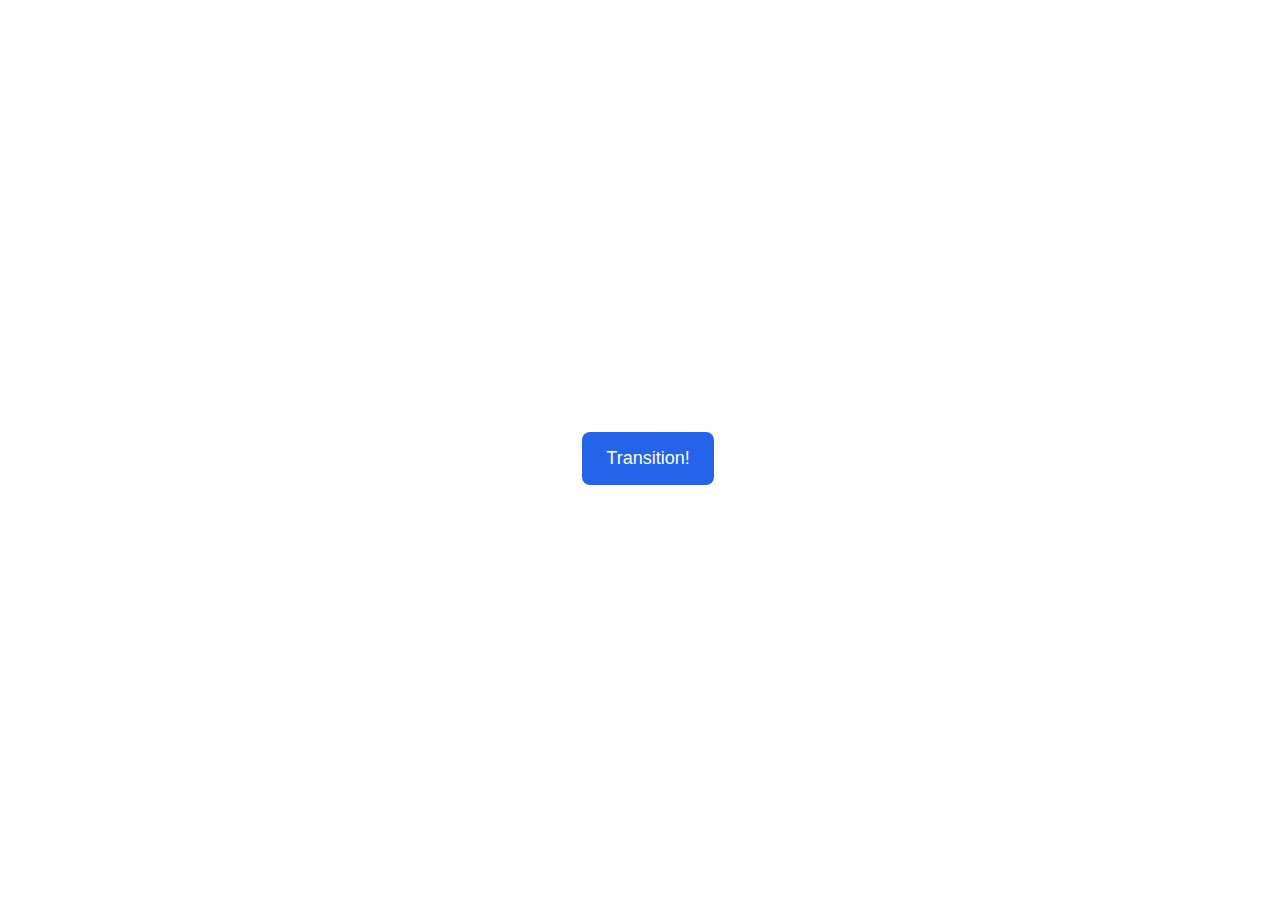
<file: animation/01-button-hover/index.html>
<!DOCTYPE html>
<html lang="en">

<head>
  <meta charset="UTF-8" />
  <meta http-equiv="X-UA-Compatible" content="IE=edge" />
  <meta name="viewport" content="width=device-width, initial-scale=1.0" />
  <title>Button Hover</title>
  <link rel="stylesheet" href="style.css" />
</head>

<body>
  <div id="transition-container">
    <button>Transition!</button>
  </div>
</body>

</html>
</file>
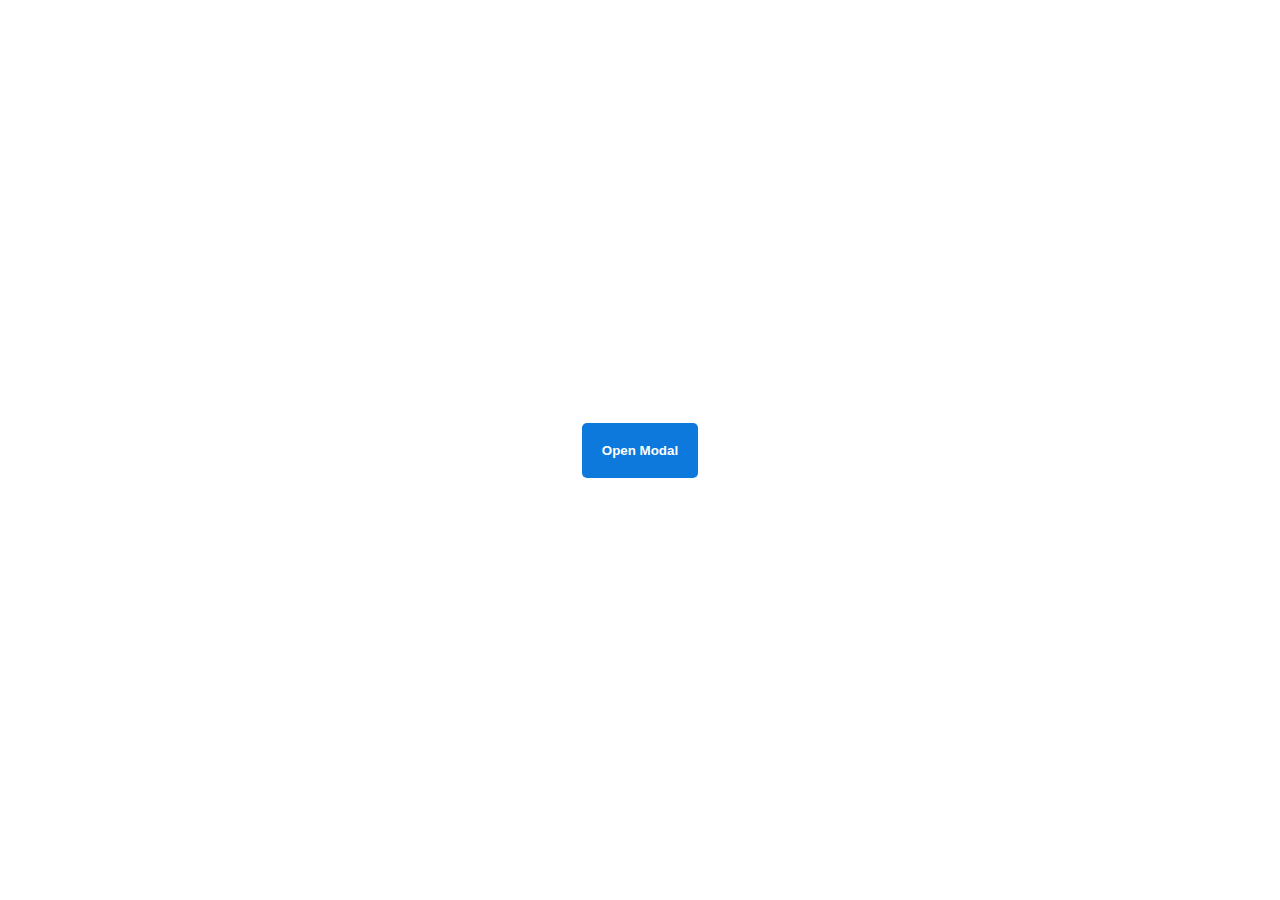
<file: animation/02-pop-up/index.html>
<!DOCTYPE html>
<html lang="en">

<head>
  <meta charset="UTF-8" />
  <meta http-equiv="X-UA-Compatible" content="IE=edge" />
  <meta name="viewport" content="width=device-width, initial-scale=1.0" />
  <title>Popup</title>
  <link rel="stylesheet" href="style.css" />
</head>

<body>
  <div class="backdrop"></div>
  <div class="popup-modal">
    <h1>Look at me!</h1>
    <p>I'm a pop up dialog!</p>
    <button id="close-modal">Close Modal</button>
  </div>
  <div class="button-container">
    <button id="trigger-modal">Open Modal</button>
  </div>
  <script src="script.js"></script>
</body>

</html>
</file>
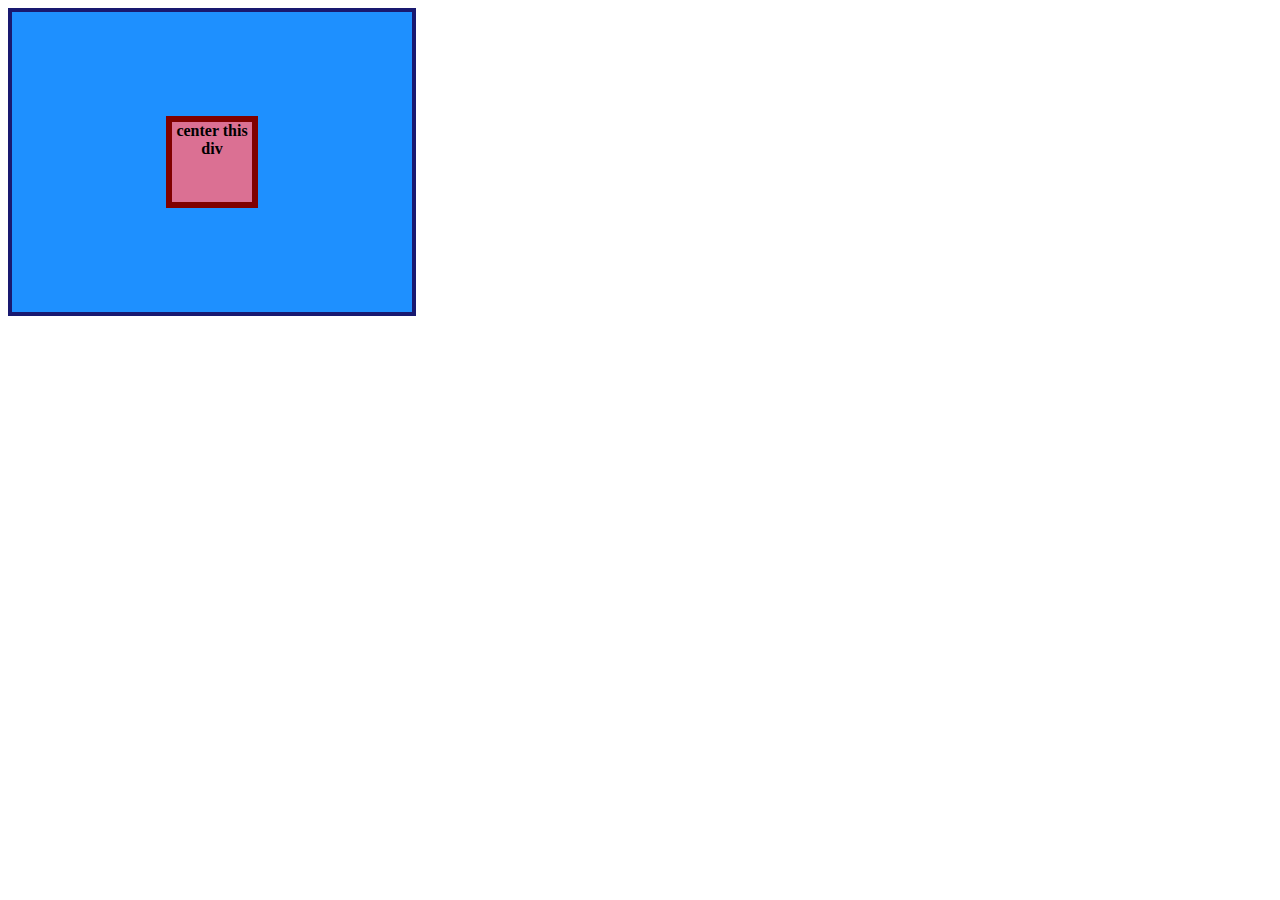
<file: flex/01-flex-center/index.html>
<!DOCTYPE html>
<html lang="en">

<head>
  <meta charset="UTF-8">
  <meta http-equiv="X-UA-Compatible" content="IE=edge">
  <meta name="viewport" content="width=device-width, initial-scale=1.0">
  <title>CENTER THIS DIV</title>
  <link rel="stylesheet" href="style.css">
</head>

<body>
  <div class="container">
    <div class="box">center this div</div>
  </div>
</body>

</html>
</file>
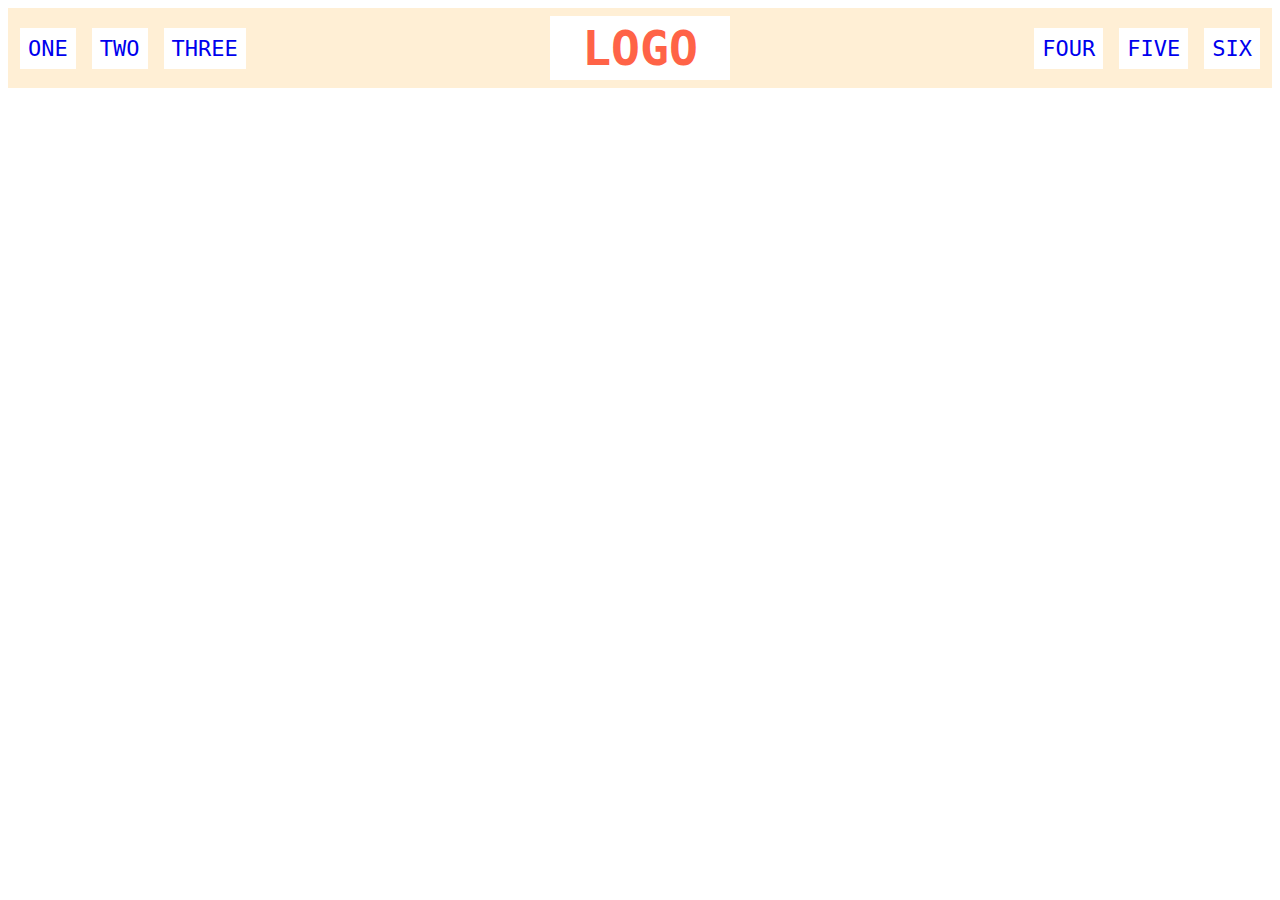
<file: flex/02-flex-header/index.html>
<!DOCTYPE html>
<html lang="en">

<head>
  <meta charset="UTF-8">
  <meta http-equiv="X-UA-Compatible" content="IE=edge">
  <meta name="viewport" content="width=device-width, initial-scale=1.0">
  <title>Flex Header</title>
  <link rel="stylesheet" href="style.css">
</head>

<body>
  <div class="header">
    <div class="left-links">
      <ul>
        <li><a href="#">ONE</a></li>
        <li><a href="#">TWO</a></li>
        <li><a href="#">THREE</a></li>
      </ul>
    </div>
    <div class="logo">LOGO</div>
    <div class="right-links">
      <ul>
        <li><a href="#">FOUR</a></li>
        <li><a href="#">FIVE</a></li>
        <li><a href="#">SIX</a></li>
      </ul>
    </div>
  </div>
</body>

</html>
</file>
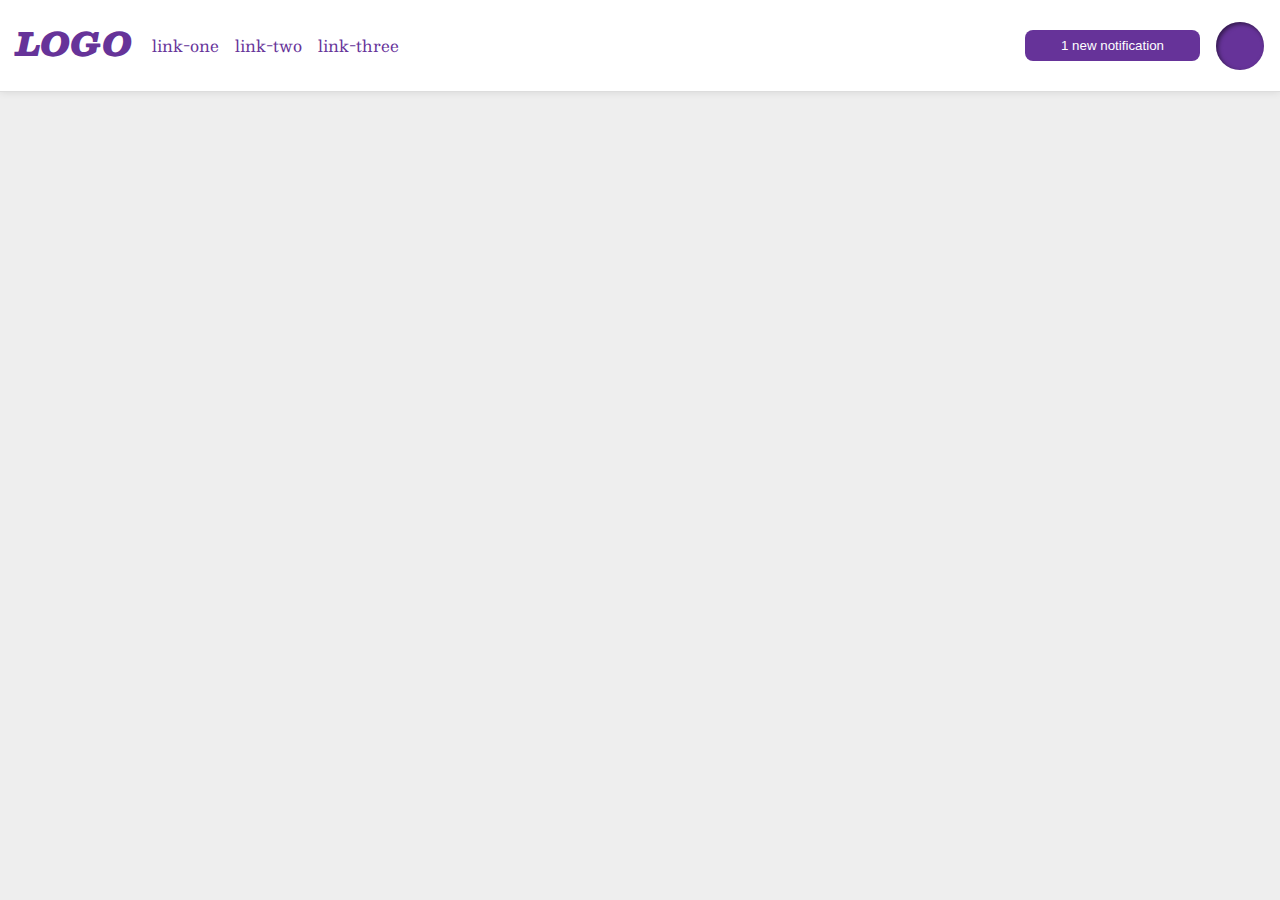
<file: flex/03-flex-header-2/index.html>
<!DOCTYPE html>
<html lang="en">

<head>
  <meta charset="UTF-8">
  <meta http-equiv="X-UA-Compatible" content="IE=edge">
  <meta name="viewport" content="width=device-width, initial-scale=1.0">
  <title>Flex Header 2</title>
  <link rel="stylesheet" href="style.css">
</head>

<body>
  <div class="header">
    <div class="left-container">
      <div class="logo">
        LOGO
      </div>
      <ul class="links">
        <li><a href="google.com">link-one</a></li>
        <li><a href="google.com">link-two</a></li>
        <li><a href="google.com">link-three</a></li>
      </ul>
    </div>
    <div class="right-container">
      <button class="notifications">
        1 new notification
      </button>
      <div class="profile-image"></div>
    </div>
  </div>
</body>

</html>
</file>
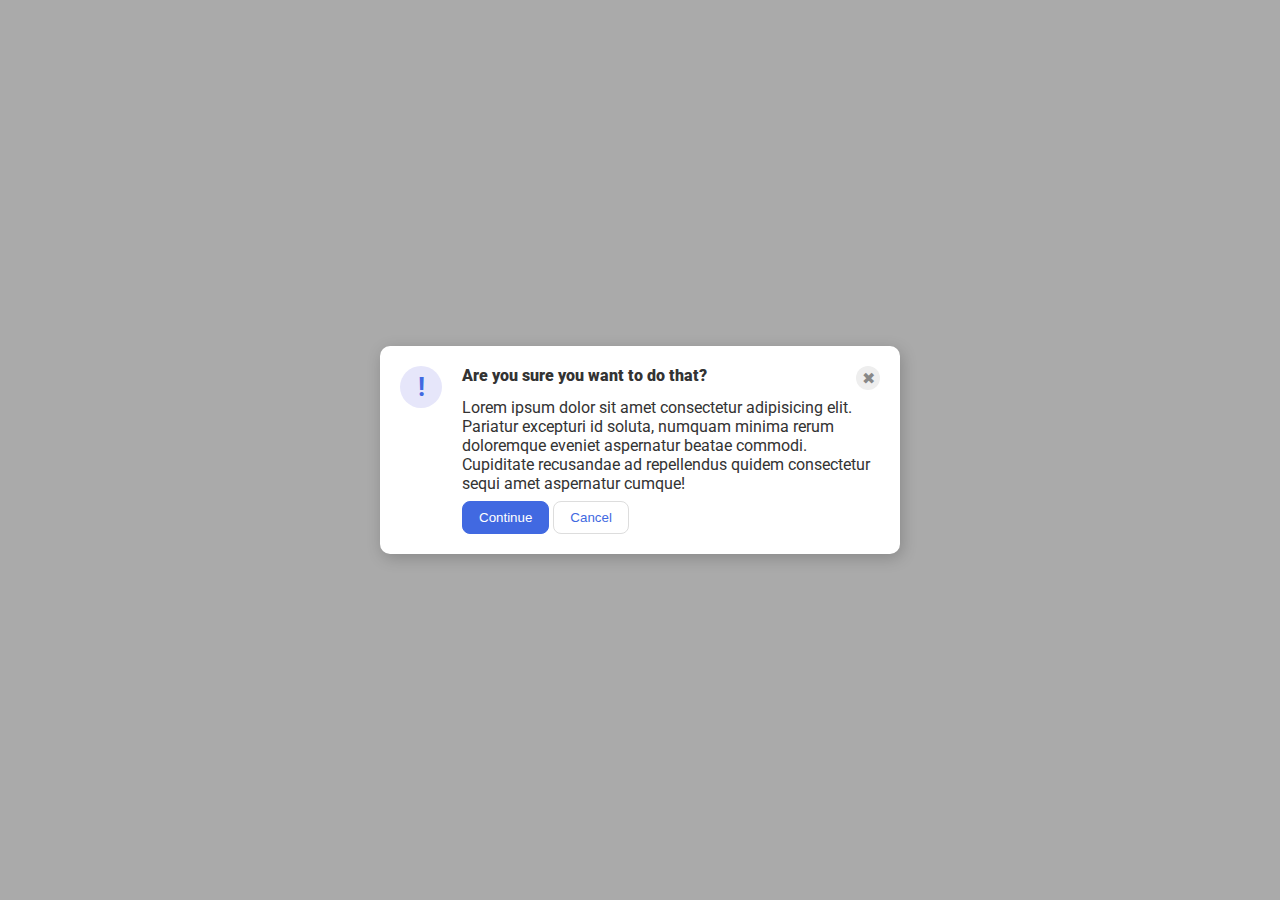
<file: flex/05-flex-modal/index.html>
<!DOCTYPE html>
<html lang="en">

<head>
  <meta charset="UTF-8">
  <meta http-equiv="X-UA-Compatible" content="IE=edge">
  <meta name="viewport" content="width=device-width, initial-scale=1.0">
  <link rel="stylesheet" href="style.css">
  <title>Modal</title>
</head>

<body>

  <div class="modal">

    <div class="icon">!</div>

    <div class="content">

      <div class="container">
        <div class="top">
          <div class="header">Are you sure you want to do that?</div>
          <div class="close-button">✖</div>
        </div>

        <div class="text">Lorem ipsum dolor sit amet consectetur adipisicing elit. Pariatur excepturi id soluta, numquam
          minima rerum doloremque eveniet aspernatur beatae commodi. Cupiditate recusandae ad repellendus quidem
          consectetur
          sequi amet aspernatur cumque!</div>

        <div class="buttons">
          <button class="continue">Continue</button>
          <button class="cancel">Cancel</button>
        </div>

      </div>

    </div>

  </div>
</body>

</html>
</file>
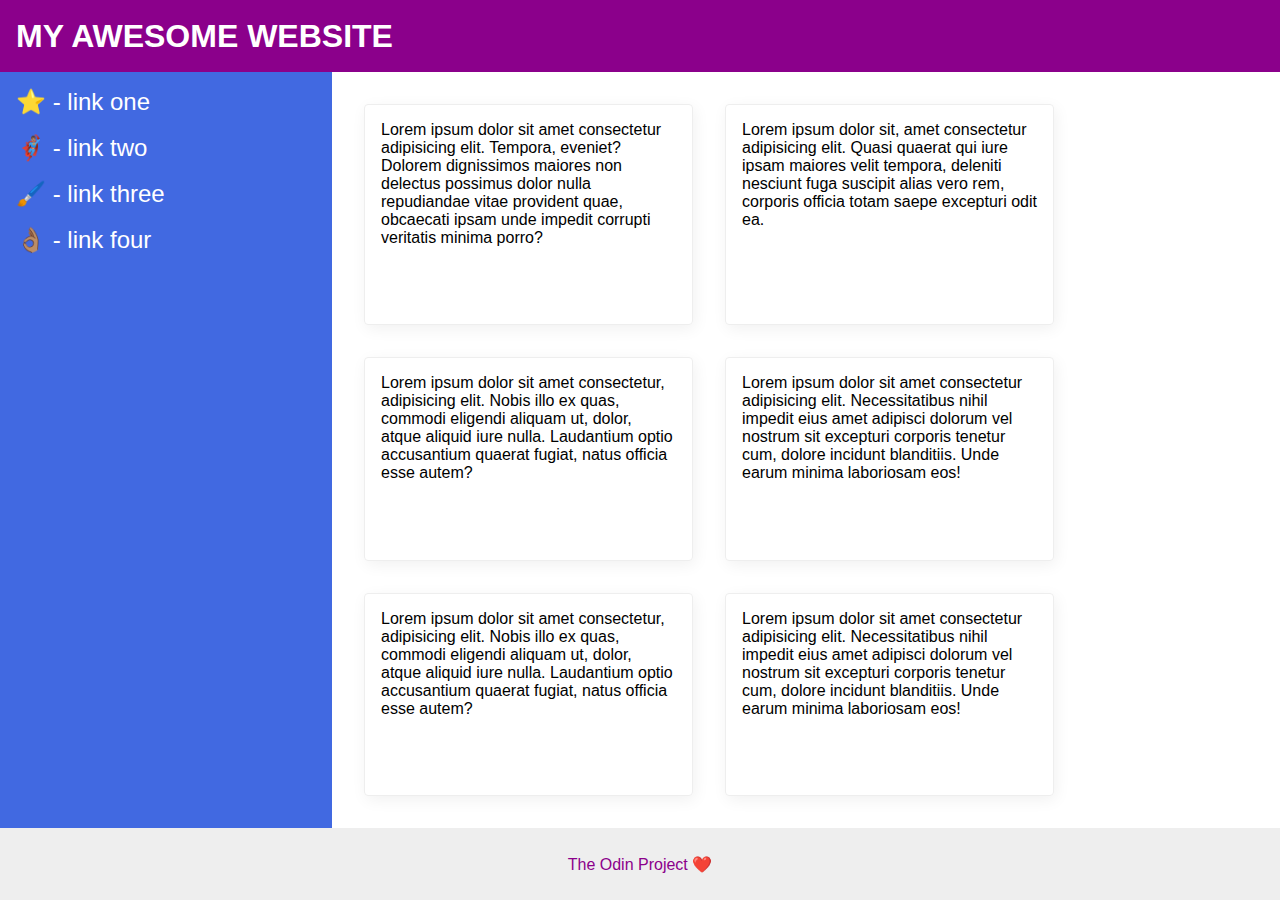
<file: flex/07-flex-layout-2/index.html>
<!DOCTYPE html>
<html lang="en">

<head>
  <meta charset="UTF-8">
  <meta http-equiv="X-UA-Compatible" content="IE=edge">
  <meta name="viewport" content="width=device-width, initial-scale=1.0">
  <title>The Holy Grail</title>
  <link rel="stylesheet" href="style.css">
</head>

<body>
  <div class="header">
    MY AWESOME WEBSITE
  </div>

  <div class="main-content">
    <div class="sidebar">
      <ul>
        <li><a href="#">⭐ - link one</a></li>
        <li><a href="#">🦸🏽‍♂️ - link two</a></li>
        <li><a href="#">🖌️ - link three</a></li>
        <li><a href="#">👌🏽 - link four</a></li>
      </ul>
    </div>

    <div class="card-container">
      <div class="card">Lorem ipsum dolor sit amet consectetur adipisicing elit. Tempora, eveniet? Dolorem dignissimos
        maiores non delectus possimus dolor nulla repudiandae vitae provident quae, obcaecati ipsam unde impedit
        corrupti
        veritatis minima porro?</div>
      <div class="card">Lorem ipsum dolor sit, amet consectetur adipisicing elit. Quasi quaerat qui iure ipsam maiores
        velit
        tempora, deleniti nesciunt fuga suscipit alias vero rem, corporis officia totam saepe excepturi odit ea.</div>
      <div class="card">Lorem ipsum dolor sit amet consectetur, adipisicing elit. Nobis illo ex quas, commodi eligendi
        aliquam ut, dolor, atque aliquid iure nulla. Laudantium optio accusantium quaerat fugiat, natus officia esse
        autem?
      </div>
      <div class="card">Lorem ipsum dolor sit amet consectetur adipisicing elit. Necessitatibus nihil impedit eius amet
        adipisci dolorum vel nostrum sit excepturi corporis tenetur cum, dolore incidunt blanditiis. Unde earum minima
        laboriosam eos!</div>
      <div class="card">Lorem ipsum dolor sit amet consectetur, adipisicing elit. Nobis illo ex quas, commodi eligendi
        aliquam ut, dolor, atque aliquid iure nulla. Laudantium optio accusantium quaerat fugiat, natus officia esse
        autem?
      </div>
      <div class="card">Lorem ipsum dolor sit amet consectetur adipisicing elit. Necessitatibus nihil impedit eius amet
        adipisci dolorum vel nostrum sit excepturi corporis tenetur cum, dolore incidunt blanditiis. Unde earum minima
        laboriosam eos!</div>
    </div>
  </div>

  <div class="footer">
    The Odin Project ❤️
  </div>
</body>

</html>
</file>
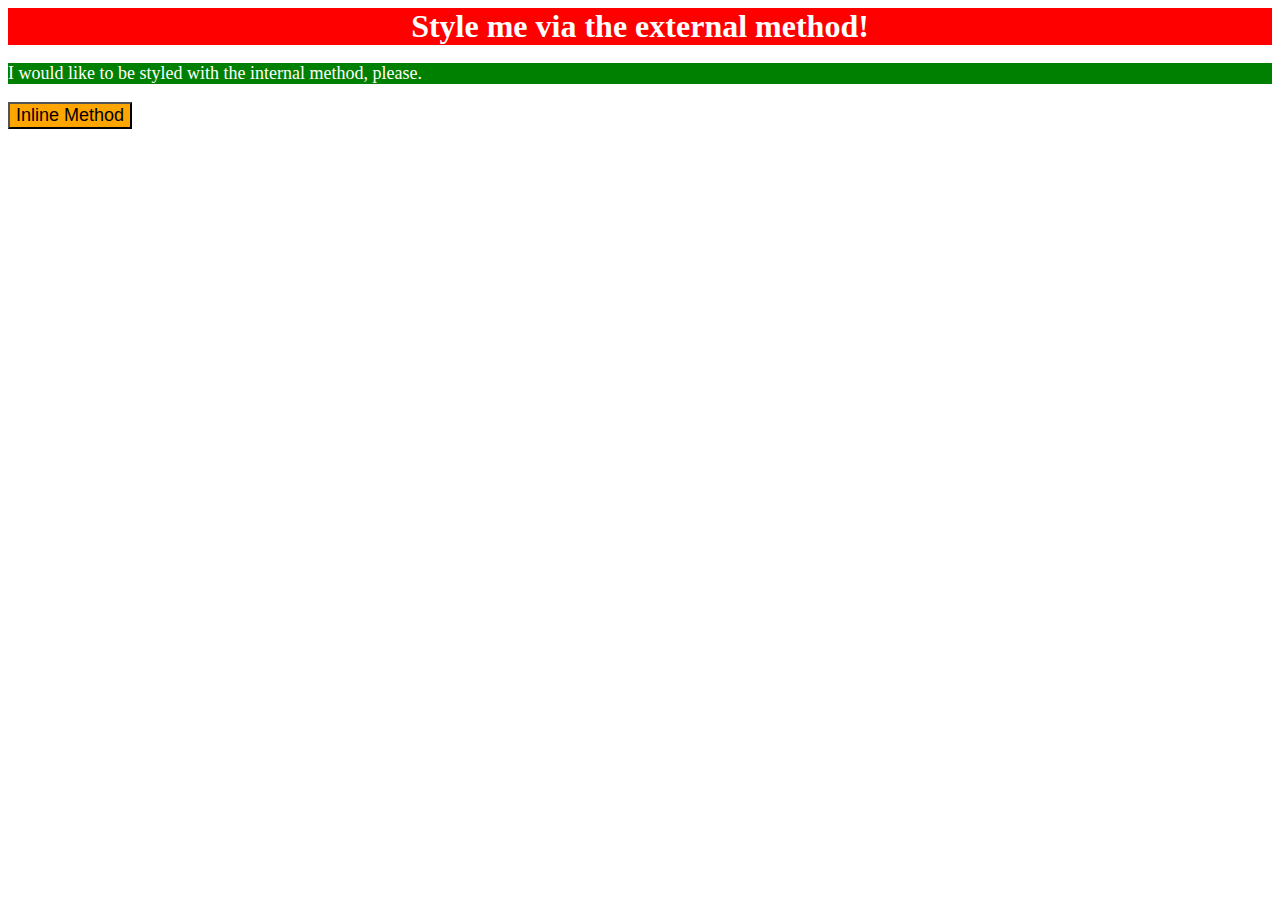
<file: foundations/01-css-methods/index.html>
<!DOCTYPE html>
<html lang="en">

<head>
  <meta charset="UTF-8">
  <meta http-equiv="X-UA-Compatible" content="IE=edge">
  <meta name="viewport" content="width=device-width, initial-scale=1.0">
  <link rel="stylesheet" href="styles.css">
  <title>Methods for Adding CSS</title>
  <style>
    p {
      background-color: green;
      color: white;
      font-size: 18px;
    }
  </style>
</head>

<body>
  <div>Style me via the external method!</div>
  <p>I would like to be styled with the internal method, please.</p>
  <button style="background-color: orange; font-size: 18px">Inline Method</button>
</body>

</html>
</file>
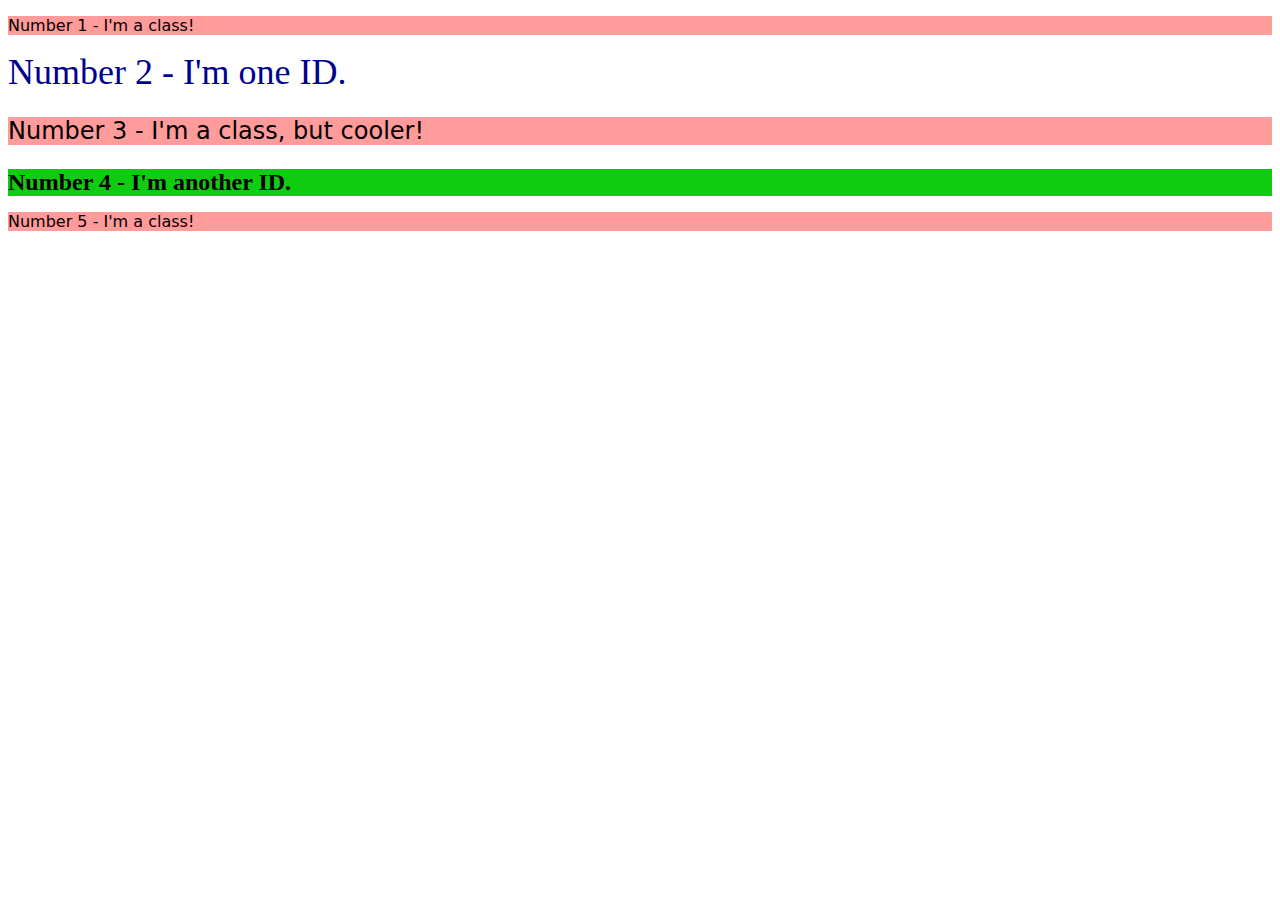
<file: foundations/02-class-id-selectors/index.html>
<!DOCTYPE html>
<html lang="en">

<head>
  <meta charset="UTF-8">
  <meta http-equiv="X-UA-Compatible" content="IE=edge">
  <meta name="viewport" content="width=device-width, initial-scale=1.0">
  <title>Class and ID Selectors</title>
  <link rel="stylesheet" href="style.css">
</head>

<body>
  <p class="pink">Number 1 - I'm a class!</p>
  <div id="number2">Number 2 - I'm one ID.</div>
  <p class="pink bigger">Number 3 - I'm a class, but cooler!</p>
  <div id="number4">Number 4 - I'm another ID.</div>
  <p class="pink">Number 5 - I'm a class!</p>
</body>

</html>
</file>
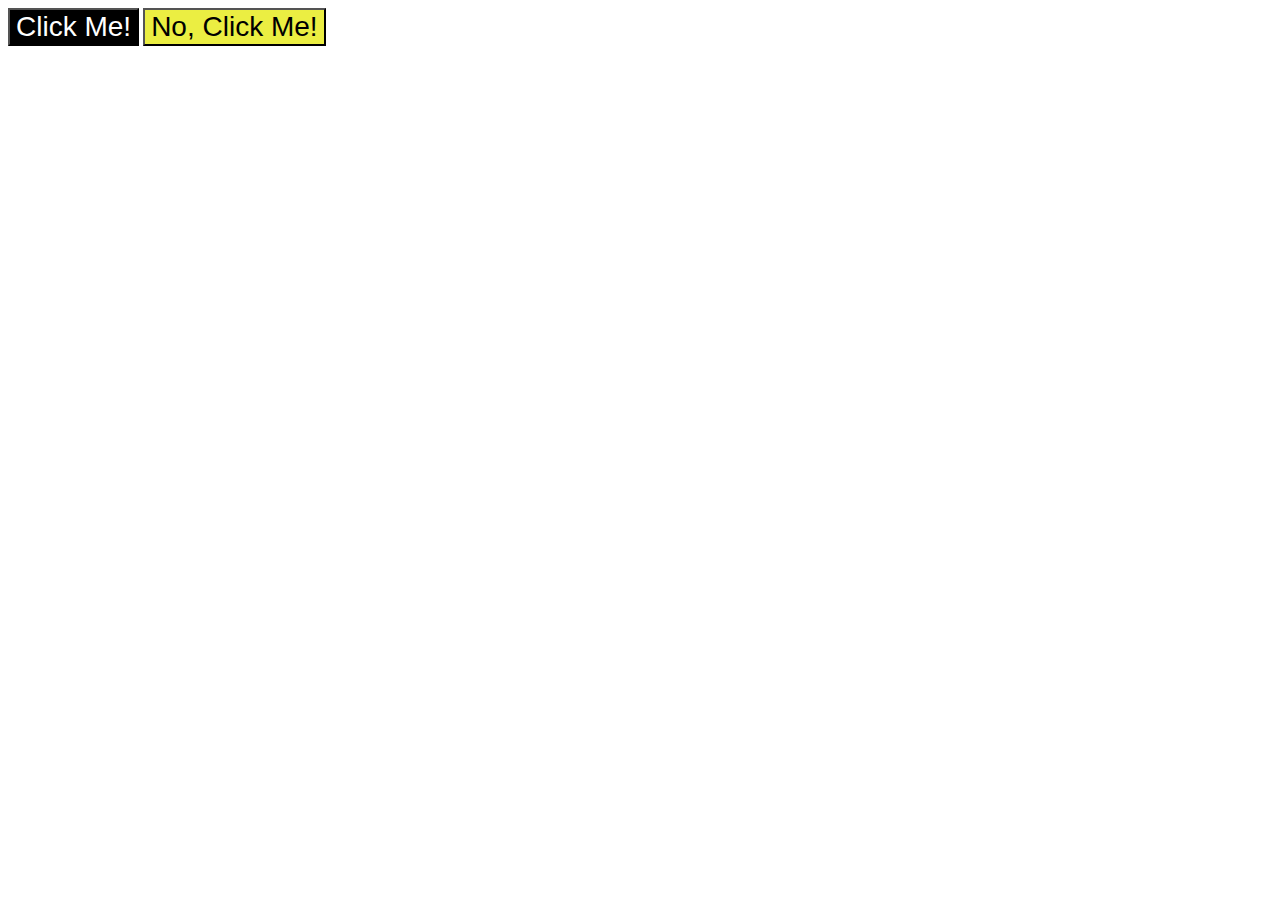
<file: foundations/03-grouping-selectors/index.html>
<!DOCTYPE html>
<html lang="en">

<head>
  <meta charset="UTF-8">
  <meta http-equiv="X-UA-Compatible" content="IE=edge">
  <meta name="viewport" content="width=device-width, initial-scale=1.0">
  <title>Grouping Selectors</title>
  <link rel="stylesheet" href="style.css">
</head>

<body>
  <button class="button1">Click Me!</button>
  <button class="button2">No, Click Me!</button>
</body>

</html>
</file>
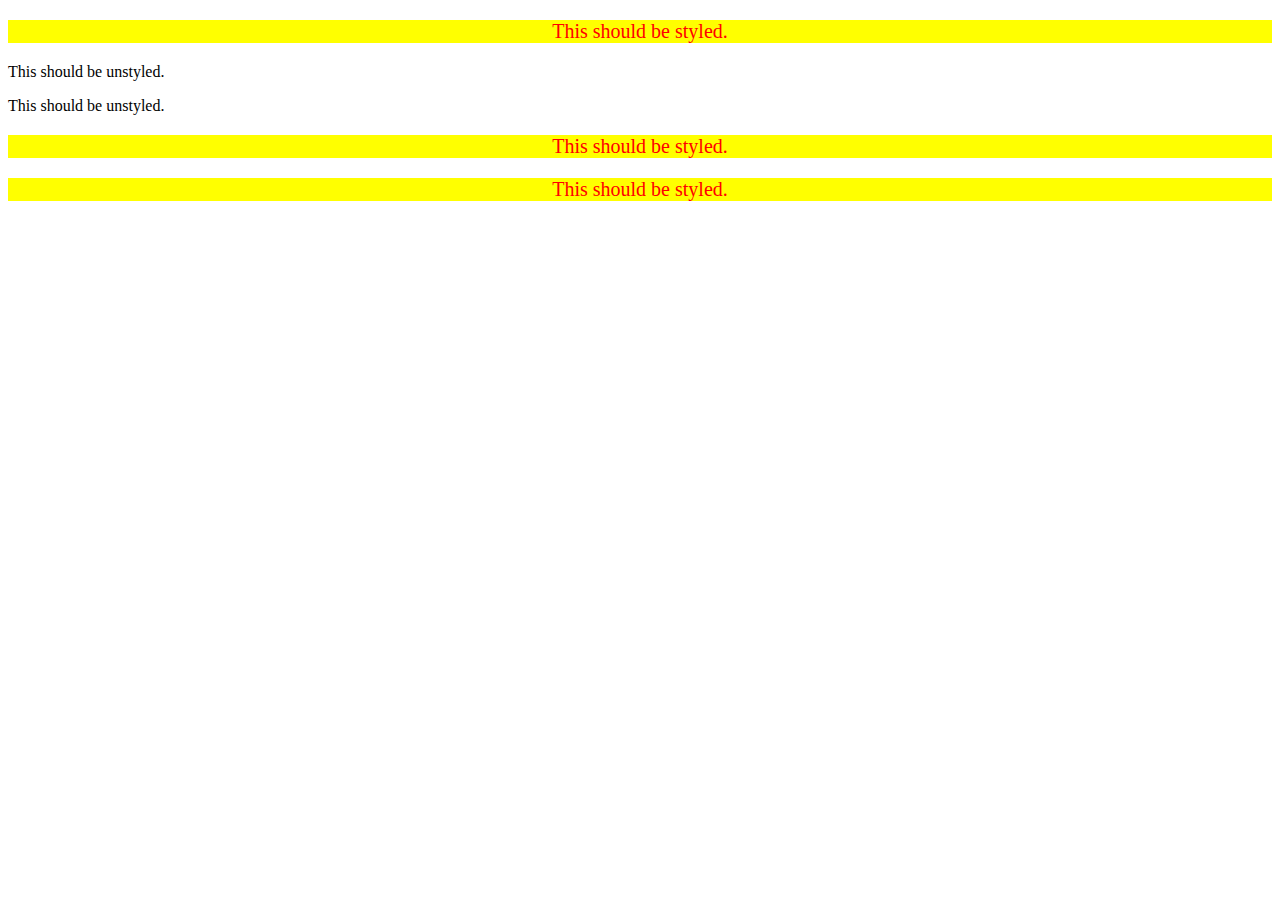
<file: foundations/05-descendant-combinator/index.html>
<!DOCTYPE html>
<html lang="en">

<head>
  <meta charset="UTF-8">
  <meta http-equiv="X-UA-Compatible" content="IE=edge">
  <meta name="viewport" content="width=device-width, initial-scale=1.0">
  <title>Descendant Combinator</title>
  <link rel="stylesheet" href="style.css">
</head>

<body>
  <div class="container">
    <p class="text">This should be styled.</p>
  </div>
  <p class="text">This should be unstyled.</p>
  <p class="text">This should be unstyled.</p>
  <div class="container">
    <p class="text">This should be styled.</p>
    <p class="text">This should be styled.</p>
  </div>
</body>

</html>
</file>
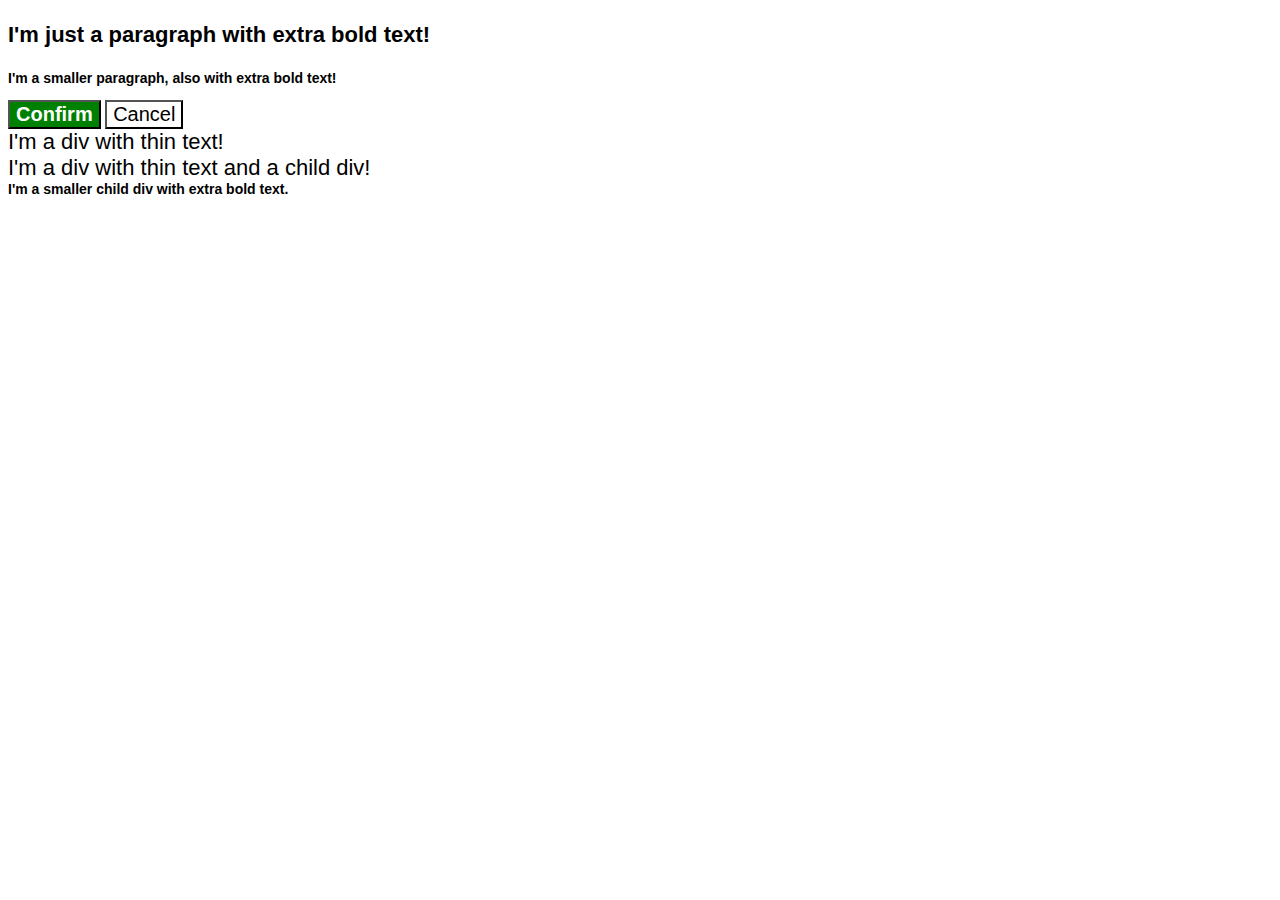
<file: foundations/06-cascade-fix/index.html>
<!DOCTYPE html>
<html lang="en">

<head>
  <meta charset="UTF-8">
  <meta http-equiv="X-UA-Compatible" content="IE=edge">
  <meta name="viewport" content="width=device-width, initial-scale=1.0">
  <title>Fix the Cascade</title>
  <link rel="stylesheet" href="style.css">
</head>

<body>
  <p class="para">I'm just a paragraph with extra bold text!</p>
  <p class="para small-para">I'm a smaller paragraph, also with extra bold text!</p>

  <button id="confirm-button" class="button confirm">Confirm</button>
  <button id="cancel-button" class="button cancel">Cancel</button>

  <div class="text">I'm a div with thin text!</div>
  <div class="text">I'm a div with thin text and a child div!
    <div class="text child">I'm a smaller child div with extra bold text.</div>
  </div>
</body>

</html>
</file>
<file: animation/01-button-hover/style.css>
#transition-container {
  width: 100vw;
  height: 100vh;
  display: flex;
  flex-direction: column;
  justify-content: center;
  align-items: center;
  font-family: Arial, sans-serif;
}

button {
  border-radius: 8px;
  border: none;
  background-color: #2563eb;
  color: white;
  font-size: 18px;
  padding: 16px 24px;
  text-align: center;
  transition: all 1s;
}

button:hover {
  transform: scale(1.3, 1.3);
}
</file>
<file: animation/02-pop-up/style.css>
* {
  padding: 0;
  margin: 0;
}

body {
  overflow: hidden;
}

.button-container {
  width: 100vw;
  height: 100vh;
  background-color: #ffffff;
  opacity: 100%;
  display: flex;
  align-items: center;
  justify-content: center;
}

button {
  padding: 20px;
  color: #ffffff;
  background-color: #0e79dd;
  border: none;
  border-radius: 5px;
  font-weight: 600;
}

.popup-modal {
  padding: 32px 64px;
  background-color: white;
  border: 1px solid black;
  border-radius: 10px;
  position: fixed;
  top: 35%;
  left: 50%;
  transform-origin: center;
  transform: translate(-50%, -50%);
  pointer-events: none;
  opacity: 0%;
  text-align: center;
  transition: top 0.5s, opacity 0.5s;
}
.popup-modal p {
  margin-bottom: 24px;
}

.backdrop {
  pointer-events: none;
  position: fixed;
  inset: 0;
  background: #000;
  opacity: 0%;
}

.popup-modal.show {
  opacity: 100%;
  top: 50%;
  pointer-events: all;
}

.backdrop.show {
  opacity: 30%;
}
</file>
<file: flex/01-flex-center/style.css>
.container {
  display: flex;
  justify-content: center;
  align-items: center;
  background: dodgerblue;
  border: 4px solid midnightblue;
  width: 400px;
  height: 300px;
}

.box {
  background: palevioletred;
  font-weight: bold;
  text-align: center;
  border: 6px solid maroon;
  width: 80px;
  height: 80px;
}
</file>
<file: flex/02-flex-header/style.css>
* {
  box-sizing: border-box;
  padding: 0;
  margin: 0;
}

.header {
  display: flex;
  justify-content: space-between;
  align-items: center;
  padding: 8px 12px;
  margin: 8px;
  font-family: monospace;
  background: papayawhip;
}

.logo {
  font-size: 48px;
  font-weight: 900;
  color: tomato;
  background: white;
  padding: 4px 32px;
}

ul {
  /* this removes the dots on the list items*/
  display: flex;
  gap: 16px;
  list-style-type: none;
}

a {
  font-size: 22px;
  background: white;
  padding: 8px;
  /* this removes the line under the links */
  text-decoration: none;
}
</file>
<file: flex/03-flex-header-2/style.css>
/* this is some magical font-importing.  
you'll learn about it later. */
@import url('https://fonts.googleapis.com/css2?family=Besley:ital,wght@0,400;1,900&display=swap');

body {
  margin: 0;
  background: #eee;
  font-family: Besley, serif;
}

.header {
  display: flex;
  justify-content: space-between;
  align-items: center;
  padding: 16px;
  background: white;
  border-bottom: 1px solid #ddd;
  box-shadow: 0 0 8px rgba(0, 0, 0, 0.1);
}

.left-container {
  display: flex;
}

.links {
  display: flex;
  align-items: center;
  gap: 16px;
  padding-left: 20px;
}

.right-container {
  display: flex;
  align-items: center;
  gap: 16px;
}

.profile-image {
  background: rebeccapurple;
  box-shadow: inset 2px 2px 4px rgba(0, 0, 0, 0.5);
  border-radius: 50%;
  width: 48px;
  height: 48px;
}

.logo {
  color: rebeccapurple;
  font-size: 32px;
  font-weight: 900;
  font-style: italic;
}

button {
  border: none;
  border-radius: 8px;
  background: rebeccapurple;
  color: white;
  padding: 8px 36px;
}

a {
  /* this removes the line under our links */
  text-decoration: none;
  color: rebeccapurple;
}

ul {
  list-style-type: none;
}
</file>
<file: flex/05-flex-modal/style.css>
@import url('https://fonts.googleapis.com/css2?family=Roboto:wght@400;700&display=swap');

html,
body {
  height: 100%;
}

body {
  font-family: Roboto, sans-serif;
  margin: 0;
  background: #aaa;
  color: #333;
  /* I'll give you this one for free lol */
  display: flex;
  align-items: center;
  justify-content: center;
}

.modal {
  display: flex;
  gap: 20px;
  background: white;
  width: 480px;
  border-radius: 10px;
  padding: 20px;
  box-shadow: 2px 4px 16px rgba(0, 0, 0, 0.2);
}

.container {
  display: flex;
  flex-direction: column;
  gap: 8px;
}

.top {
  display: flex;
  justify-content: space-between;
}

.header {
  font-weight: 900;
}

.icon {
  color: royalblue;
  font-size: 26px;
  font-weight: 700;
  background: lavender;
  width: 42px;
  height: 42px;
  border-radius: 50%;
  display: flex;
  align-items: center;
  justify-content: center;
  flex: 1 0 auto;
}

.close-button {
  background: #eee;
  border-radius: 50%;
  color: #888;
  font-weight: 400;
  font-size: 16px;
  height: 24px;
  width: 24px;
  display: flex;
  align-items: center;
  justify-content: center;
}

button {
  padding: 8px 16px;
  border-radius: 8px;
}

button.continue {
  background: royalblue;
  border: 1px solid royalblue;
  color: white;
}

button.cancel {
  background: white;
  border: 1px solid #ddd;
  color: royalblue;
}
</file>
<file: flex/07-flex-layout-2/style.css>
body {
  font-family: -apple-system, BlinkMacSystemFont, 'Segoe UI', Roboto, Oxygen,
    Ubuntu, Cantarell, 'Open Sans', 'Helvetica Neue', sans-serif;
  box-sizing: border-box;
  padding: 0;
  margin: 0;
  min-height: 100vh;
  display: flex;
  flex-direction: column;
}

.header {
  display: flex;
  align-items: center;
  font-size: 32px;
  font-weight: 900;
  padding-left: 16px;
  height: 72px;
  background: darkmagenta;
  color: white;
}

.footer {
  display: flex;
  justify-content: center;
  align-items: center;
  /* margin-top: auto; */
  height: 72px;
  background: #eee;
  color: darkmagenta;
}

.main-content {
  display: flex;
  flex: 1;
}

.sidebar {
  width: 300px;
  background: royalblue;
  padding: 16px;
  flex: 1 0 auto;
}

a {
  color: white;
  font-size: 24px;
  text-decoration: none;
}

li {
  list-style-type: none;
  margin-bottom: 18px;
}

.sidebar ul {
  padding-left: 0;
  margin: 0;
}

.card-container {
  display: flex;
  flex-wrap: wrap;
  gap: 32px;
  padding: 32px;
}

.card {
  border: 1px solid #eee;
  box-shadow: 2px 4px 16px rgba(0, 0, 0, 0.06);
  border-radius: 4px;
  padding: 16px;
  /* max-height: 350px;
  min-height: 150px; */
  max-width: 295px;
}
</file>
<file: foundations/01-css-methods/styles.css>
div {
  background-color: red;
  color: white;
  font-size: 32px;
  text-align: center;
  font-weight: bold;
}
</file>
<file: foundations/02-class-id-selectors/style.css>
.pink {
  background-color: #ff9b9b;
  font-family: Verdana, 'DejaVu Sans', sans-serif;
}

.pink.bigger {
  font-size: 24px;
}

#number2 {
  color: #00008f;
  font-size: 36px;
}

#number4 {
  background-color: #10cc10;
  font-size: 24px;
  font-weight: bold;
}
</file>
<file: foundations/03-grouping-selectors/style.css>
.button1 {
  background-color: black;
  color: white;
}

.button2 {
  background-color: #ebee42;
}

.button1,
.button2 {
  font-size: 28px;
  font-family: Helvetica, 'Times New Roman', sans-serif;
}
</file>
<file: foundations/05-descendant-combinator/style.css>
.container > p {
  background-color: yellow;
  color: red;
  font-size: 20px;
  text-align: center;
}
</file>
<file: foundations/06-cascade-fix/style.css>
body {
  font-family: Arial, Helvetica, sans-serif;
}

.para,
.small-para {
  color: hsl(0, 0%, 0%);
  font-weight: 800;
}

.para {
  font-size: 22px;
}

.small-para {
  font-size: 14px;
  font-weight: 800;
}

/* .para {
  font-size: 22px;
} */

.confirm.button {
  background: green;
  color: white;
  font-weight: bold;
}

.button {
  background-color: rgb(255, 255, 255);
  color: rgb(0, 0, 0);
  font-size: 20px;
}

.child.text {
  color: rgb(0, 0, 0);
  font-weight: 800;
  font-size: 14px;
}

div.text {
  color: rgb(0, 0, 0);
  font-size: 22px;
  font-weight: 100;
}
</file>
